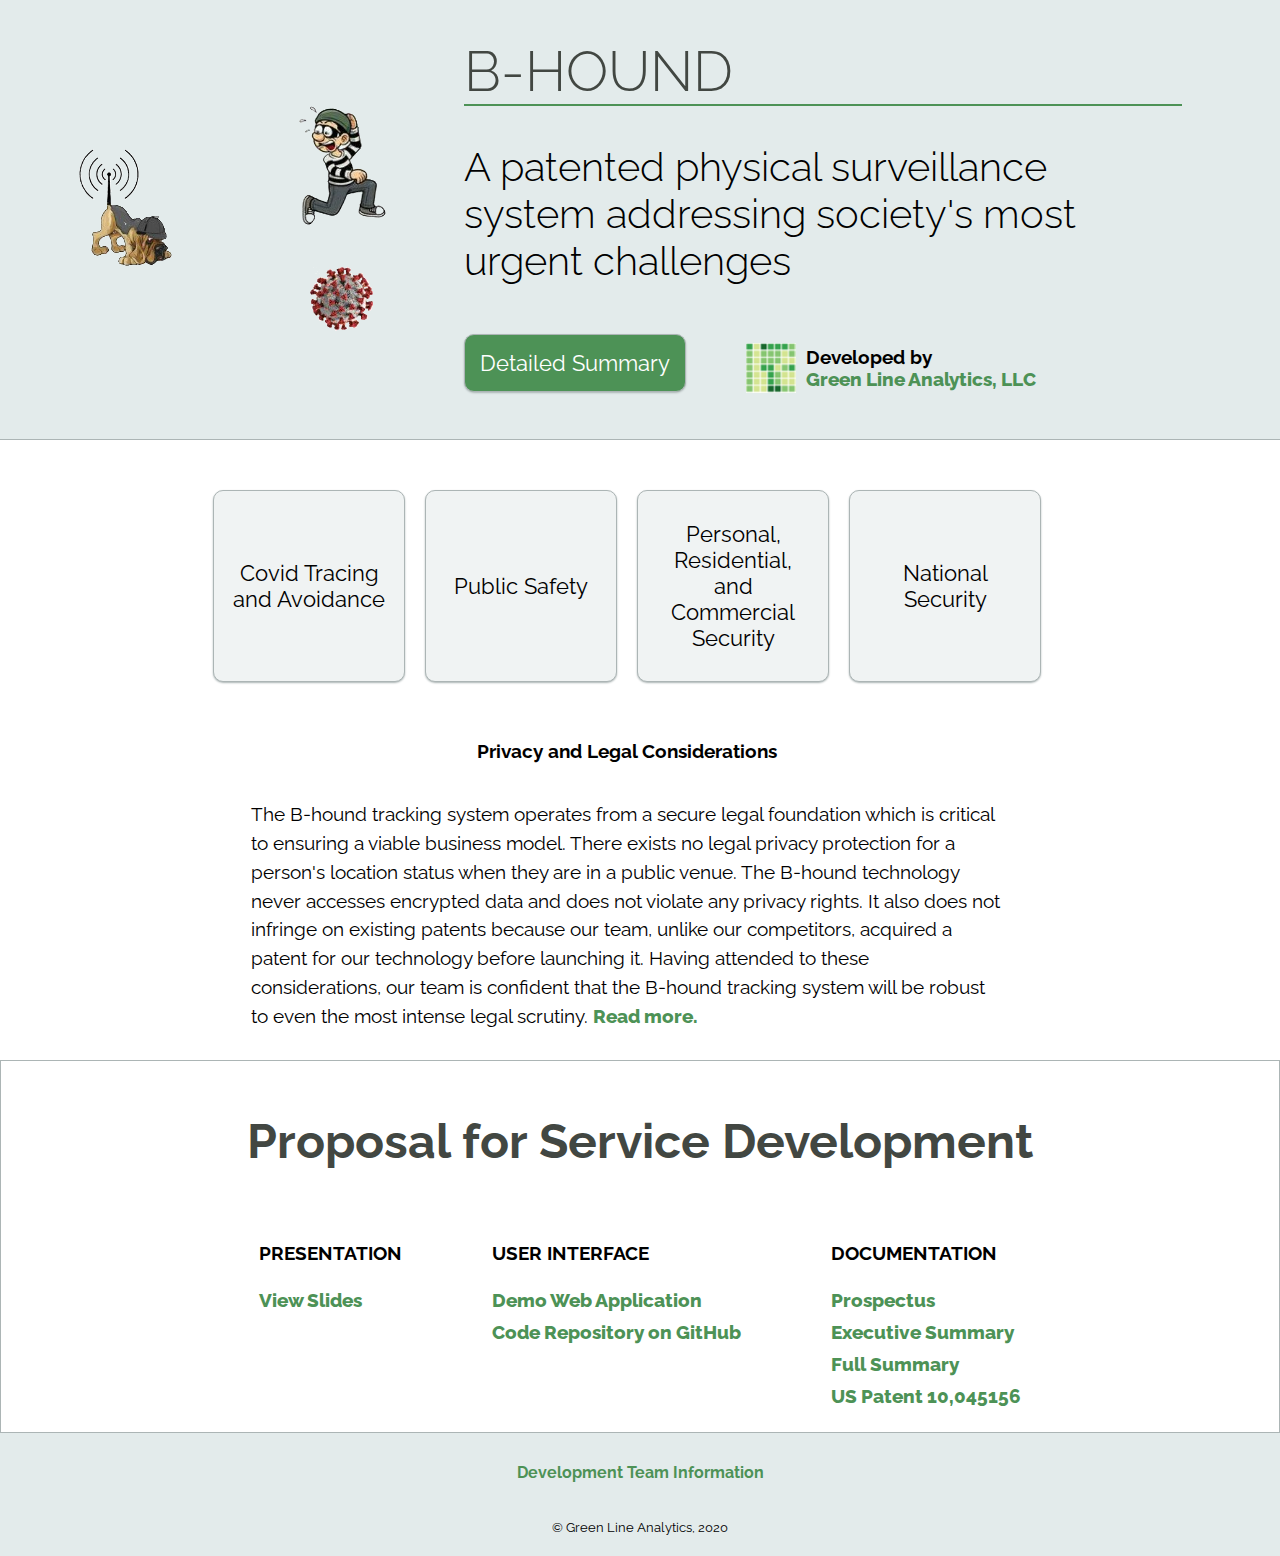
<file: index.html>
<!DOCTYPE html>
<html>
  <head>
    <link href="styles.css" rel="stylesheet" />
    <link
      href="https://fonts.googleapis.com/css2?family=Roboto+Mono:ital,wght@0,300;1,400&family=Source+Code+Pro&display=swap"
      rel="stylesheet"
    />
    <link
      href="https://fonts.googleapis.com/css2?family=Raleway:ital,wght@0,100;0,200;0,300;0,400;0,500;0,600;1,100;1,200;1,300;1,400;1,500;1,600&display=swap"
      rel="stylesheet"
    />
  </head>

  <body>
    <div class="container">
      <div class="top">
        <div class="dt">
          <img src="assets/img/Welcome-Image.png" alt="_Hound Logo" />
        </div>
        <div class="header-text">
          <h1>B-HOUND</h1>
          <h2 id="fade-in">
            A patented physical surveillance system addressing society's most
            urgent challenges
          </h2>

          <div class="summary-section">
            <!-- Trigger/Open The Modal -->
            <button id="summaryBtn">Detailed Summary</button>
            <!-- The Modal -->
            <div id="summaryModal" class="modal">
              <!-- Modal content -->
              <div class="modal-content">
                <span class="close">&times;</span>
                <p class="description">
                  A
                  <a
                    href="https://patents.google.com/patent/US10045156B2/en?oq=10%2c045156"
                    target="_blank"
                    >patented</a
                  >
                  physical security surveillance system developed by
                  <a href="https://greenlineanalytics.com/" target="_blank"
                    >Green Line Analytics, LLC</a
                  >
                  that merges innovative sources of unencrypted mobile phone
                  location data with a vast archive of video surveillance in a
                  highly interactive
                  <a
                    href="https://relaxed-sammet-0bcf53.netlify.app/"
                    target="_blank"
                    >user interface</a
                  >
                  to provide complete location monitoring of virtually everyone
                  in public areas.
                </p>
                <p>
                  The comprehensive B-hound system is a low-cost, software
                  driven mechanism that relies primarily on surveillance devices
                  already deployed and owned by potential customers. A user's
                  phone becomes a wireless sensor once the app is installed, and
                  video surveillance cameras deployed independently provide
                  feeds into the database for location data and illustrative
                  interfaces. Additional high-powered dedicated sensors and
                  video cameras are deployed by the network's operators as
                  needed.
                </p>
              </div>
            </div>
            <!-- Modal Script -->
            <script src="modal.js"></script>
            <div class="gl">
              <img src="assets/img/gl_image.png" alt="_Hound Logo" />
              <h3>
                Developed by
                <a href="https://www.greenlineanalytics.com" target="_blank">
                  <br />
                  Green Line Analytics, LLC
                </a>
              </h3>
            </div>
          </div>
        </div>
      </div>

      <div class="main">
        <div class="bc">
          <div class="b">
            <!-- <h4 class="applications">B-HOUND Applications</h4> -->
            <div class="mid-buttons">
              <button class="mid-button" id="covidBtn">
                Covid Tracing and Avoidance
              </button>
              <!-- The Modal -->
              <div id="covidModal" class="modal">
                <!-- Modal content -->
                <div class="modal-content">
                  <span class="close">&times;</span>
                  <p class="description">
                    In a country that claims to be technologically advanced, one would expect a cutting edge, comprehensive solution to reduce the spread of Covid-19.  
                  </p>
                  <p>
                    Digital tracking systems have been proposed as a means of monitoring the locations of individuals infected with the virus.  The current options are so poor that governments are not even discussing their application for suppressing the pandemic, and instead are focused on extremely expensive manual contact tracing programs that rely on memory and hold the potential to leave out contacts, surfaces, and air contamination.. The reasons for the failures of current digital contact tracing systems include the reliance on individuals downloading an app in order to track them, an exclusive reliance on users always enabling Bluetooth networking when traveling in public, which represents a cyber security and battery hazard, and a reliance on infected individuals self reporting themselves through the app. Additionally, these proximity-based approaches provide imprecise locational data that can lead to false positives and negatives in terms of contact incidents.  Despite much fanfare, the Google and Apple contact tracing API has fallen flat and appears to be a complete dud for these reasons. 
                  </p>
                  <p>
                    The B-hound tracking system resolves these shortcomings, and does not rely on individuals to download the app for our system to track them, it does not rely on Bluetooth exclusively but rather all wireless networking options including Cellular and Wi-Fi in addition to Bluetooth along with extensive location tracking by video surveillance, and it does not rely on self reporting of infected patients. This low-cost alternative to manual contact tracing holds the potential for much more comprehensive location monitoring and quarantine adherence verification. 
                  </p>
                  <p>
                    Our system can track a person’s historical locations which allows identification of contacts and potentially contaminated surfaces and air. Our patented technology relies only on unencrypted beacons sent from every phone (all types) on a regular basis. We can determine the locations of phones and identity of users in order to generate a comprehensive database of all historical location trails. This is all accomplished without violating any privacy laws. With this data we could create geographical visualizations and interface with an expansive database of video surveillance recordings to verify identity and location.
                  </p> 
                  <p> 
                    As a result of the aforementioned features of our technology, our system presents to the public for the first time the ONLY digital contact tracing technology that holds the potential to achieve location monitoring of the 75% minimum threshold of the population that experts contend is necessary for effective contact tracing across an entire population.
                  </p>
                </div>
              </div>
              <!-- Modal Script -->
              <script src="c-modal.js"></script>

              <button class="mid-button" id="policeBtn">
                Public Safety
              </button>
              <!-- The Modal -->
              <div id="policeModal" class="modal">
                <!-- Modal content -->
                <div class="modal-content">
                  <span class="close">&times;</span>
                  <p class="description">
                    The B-hound system offers a low-cost software-driven manpower multiplier for police. Just as technology has lowered the costs for other industries by replacing tasks performed physically by human beings with more efficient machines, it can automate surveillance of public venues as well as police responses to reports of criminal activity for both uses against criminal suspects and questionable police behavior, allowing police to avoid interactions with criminal suspects in conditions that could endanger police or civilians, while simultaneously providing public transparency for incidents of police misconduct and police reporting of crime statistics. Additionally, serving as a bridge between police and the anticipated influx of social workers that allows the two interrelated services to better coordinate their responses to reports of criminal activity.  This is a solution to the dilemma of shrinking police budgets and the Black Lives Matter movement's conflict with the police.  The streamlining of police services with technology capable of performing the job more safely, efficiently and transparently would bring countless additional benefits for police departments and the communities they serve.  
                  </p>
                </div>
              </div>
              <!-- Modal Script -->
              <script src="p-modal.js"></script>

              <button class="mid-button" id="securityBtn">
                Personal, Residential, and Commercial Security
              </button>
              <!-- The Modal -->
              <div id="securityModal" class="modal">
                <!-- Modal content -->
                <div class="modal-content">
                  <span class="close">&times;</span>
                  <p>
                    Our tracking technology has the potential to revolutionize 
                    security for individuals, families, and businesses all while 
                    using publicly available geolocation data transmitted by smart 
                    devices on a regular basis. Our patented technology has already 
                    been used on multiple occasions to identify car burglars 
                    responsible for multiple offenses. This was accomplished through 
                    the detection of MAC addresses. Police used the captured MAC 
                    addresses in coordination with wireless service providers to 
                    identify the burglars.
                  </p>

                  <p>
                    Individuals can take charge of their security and that of
                    their families. Identify trespassers, place unwanted
                    visitors on a watchlist and receive a notification when a
                    violation has occured, see real-time and historical
                    whereabouts of elderly parents and children and identify
                    their probable associates. The list goes on...
                  </p>
                </div>
              </div>
              <!-- Modal Script -->
              <script src="s-modal.js"></script>

              <button class="mid-button" id="natBtn">
                National Security
              </button>
              <!-- The Modal -->
              <div id="natModal" class="modal">
                <!-- Modal content -->
                <div class="modal-content">
                  <span class="close">&times;</span>
                  <p>
                    Originally developed for national security purposes, B-Hound
                    provides an array of utilities to facilitate a broad
                    spectrum of national security initiatives. These fields of
                    endeavor include the prevention of terrorist attacks by
                    tracking terrorist operatives, emergency responses to
                    natural and man-made disasters in which authorities need to
                    rapidly locate individuals, immigration enforcement through
                    enhanced border monitoring of illegal immigrants, and
                    non-violent riot suppression by identifying rioters and
                    associating them with corresponding criminal activities.
                  </p>
                </div>
              </div>
              <!-- Modal Script -->
              <script src="n-modal.js"></script>
              <!-- <button class="mid-button" id="">#</button>
              <button class="mid-button" id="">#</button> -->
            </div>

            <div class="privacy">
              <h3>Privacy and Legal Considerations</h3>
              <p>
                The B-hound tracking system operates from a secure legal foundation 
                which is critical to ensuring a viable business model.  There exists 
                no legal privacy protection for a person's location status when they 
                are in a public venue.  The B-hound technology never accesses encrypted 
                data and does not violate any privacy rights.  It also does not infringe 
                on existing patents because our team, unlike our competitors, acquired 
                a patent for our technology before launching it.  Having attended to these 
                considerations, our team is confident that the B-hound tracking system will 
                be robust to even the most intense legal scrutiny. 
                  <a href="docs/fullsummary.pdf#page=[11]" target="_blank">Read more. </a>
              </p>
            </div>
          </div>
        </div>
      </div>

      <div class="middle">
        <div class="logo-prop">
          <div class="proposal">
            <h1>
              Proposal for Service Development
            </h1>
          </div>
        </div>
        <div class="items">
          <div class="ref">
            <ul class="pres">
              <h4>
                PRESENTATION
              </h4>
              <li>
                <a href="slideshow.html">View Slides</a>
              </li>
            </ul>
          </div>
          <div class="ref">
            <ul class="ui">
              <h4>
                USER INTERFACE
              </h4>
              <li>
                <a
                  href="https://relaxed-sammet-0bcf53.netlify.app/"
                  target="_blank"
                  >Demo Web Application</a
                >
                <!-- <a href="https://www.trailtrackerdemo.com" target="_blank"
                  >Demo Web Application</a
                > -->
              </li>
              <li>
                <a
                  href="https://github.com/careybaldwin02/Trail-Tracker/tree/master/security/src"
                  target="_blank"
                  >Code Repository on GitHub</a
                >
              </li>
            </ul>
          </div>
          <div class="ref">
            <ul class="docs">
              <h4>
                DOCUMENTATION
              </h4>
              <li>
                <a href="docs/prospectus.pdf" target="_blank"> Prospectus</a>
              </li>
              <li>
                <a href="docs/executive.pdf" target="_blank">
                  Executive Summary</a
                >
              </li>
              <li>
                <a href="docs/fullsummary.pdf" target="_blank"> Full Summary</a>
              </li>
              <li>
                <a
                  href="https://patents.google.com/patent/US10045156B2/en?oq=10%2c045156"
                  target="_blank"
                >
                  US Patent 10,045156</a
                >
              </li>
            </ul>
          </div>
        </div>
      </div>

      <div class="lower">
        <div class="footer-text">
          <a href="https://greenlineanalytics.com/partners/" target="_blank"
            ><h4>Development Team Information</h4></a
          >
          <br />
          <p>&copy; Green Line Analytics, 2020</p>
        </div>
      </div>
    </div>
  </body>
</html>
</file>
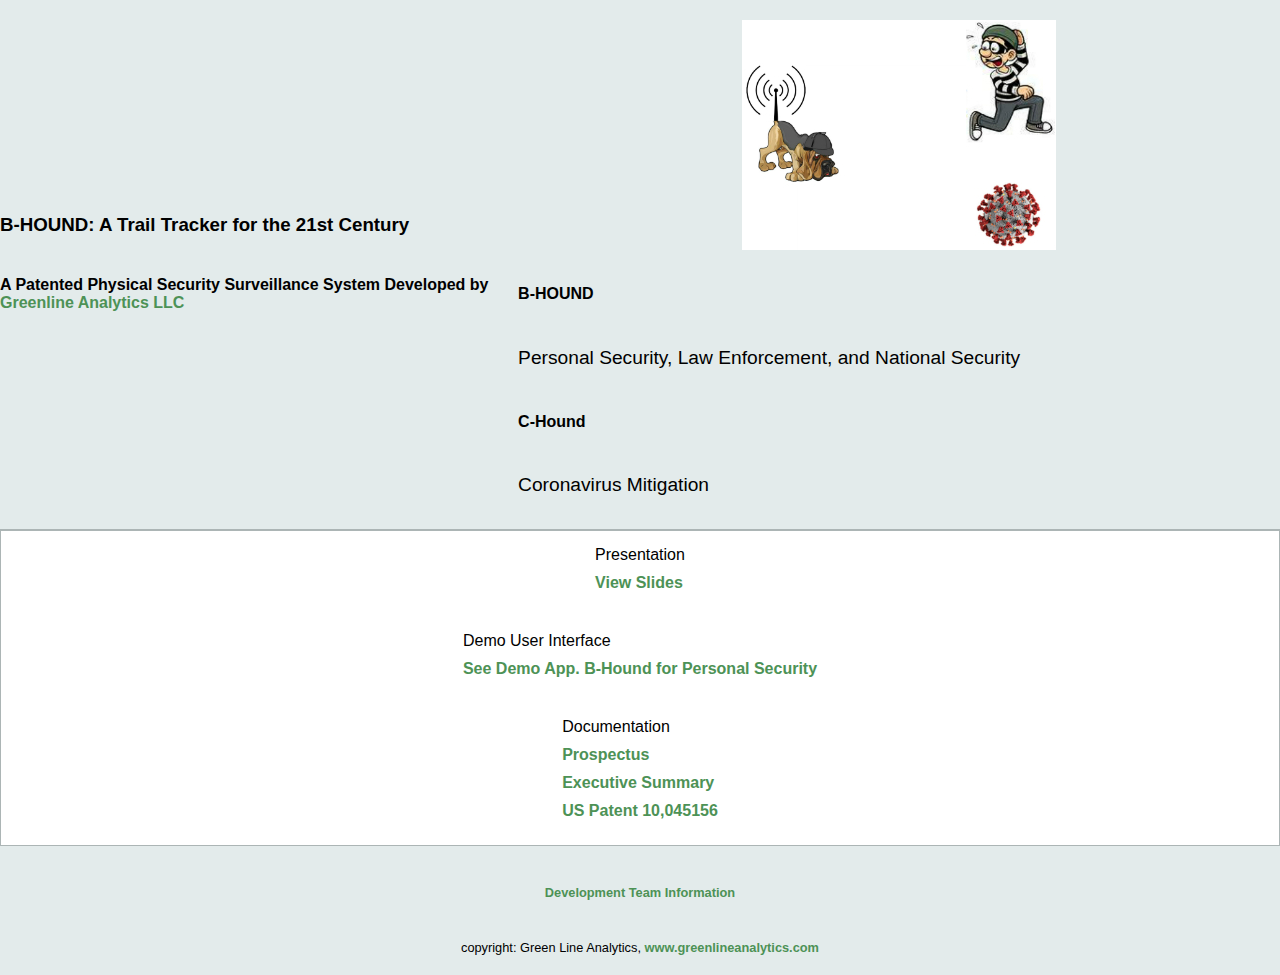
<file: main.html>
<!DOCTYPE html>
<html>
  <head>
    <link href="styles.css" rel="stylesheet" />
  </head>

  <body>
    <div class="container">
      <div class="top">
        <div class="header-text">
          <h3>B-HOUND: A Trail Tracker for the 21st Century</h3>
          <h4>
            A Patented Physical Security Surveillance System Developed by
            <a href="www.greenlineanalytics.com">Greenline Analytics LLC</a>
          </h4>
        </div>
        <div class="main">
          <div class="logo">
            <img src="assets/img/Welcome-Image.jpg" alt="_Hound Logo" />
          </div>
          <div class="bc">
            <h4>B-HOUND</h4>
            <p>Personal Security, Law Enforcement, and National Security</p>
            <h4>C-Hound</h4>
            <p>Coronavirus Mitigation</p>
          </div>
        </div>
      </div>
      <div class="middle">
        <div class="ref">
          <ul class="pres">
            <lh>
              Presentation
            </lh>
            <li>
              <a href="slideshow.html">View Slides</a>
            </li>
          </ul>
        </div>
        <div class="ref">
          <ul class="ui">
            <lh>
              Demo User Interface
            </lh>
            <li>
              <a href="#"> See Demo App. B-Hound for Personal Security</a>
            </li>
          </ul>
        </div>
        <div class="ref">
          <ul class="docs">
            <lh>
              Documentation
            </lh>
            <li><a href="#"> Prospectus</a></li>
            <li><a href="#"> Executive Summary</a></li>
            <li>
              <a
                href="https://patents.google.com/patent/US10045156B2/en?oq=10%2c045156"
              >
                US Patent 10,045156</a
              >
            </li>
          </ul>
        </div>
      </div>
      <div class="lower">
        <div class="footer-text">
          <p><a href="#">Development Team Information</a></p>
          <p>
            copyright: Green Line Analytics,
            <a href="www.greenlineanalytics.com">www.greenlineanalytics.com</a>
          </p>
        </div>
      </div>
    </div>
  </body>
</html>
</file>
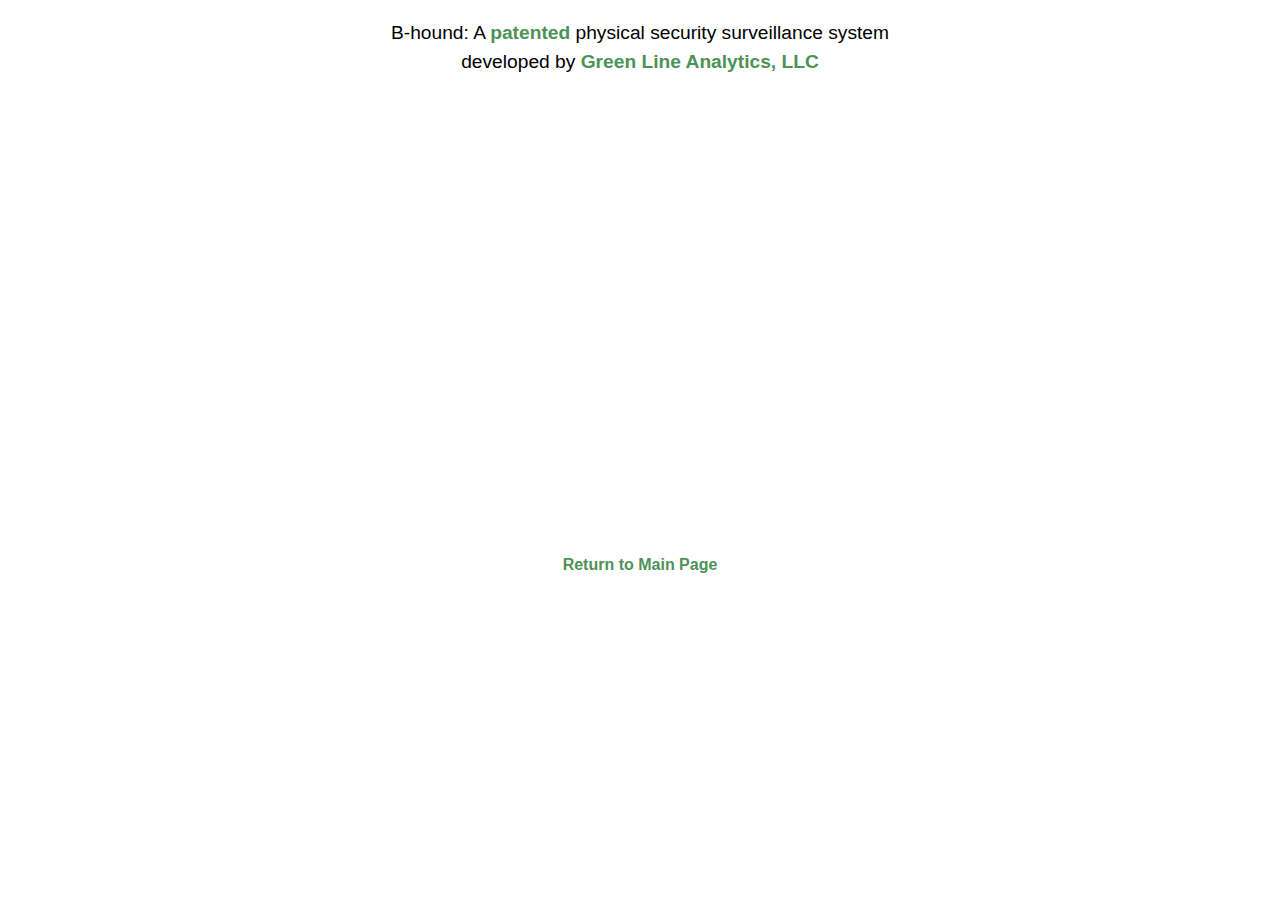
<file: slideshow.html>
<!DOCTYPE html>
<html>
  <head>
    <link href="styles.css" rel="stylesheet" />
    <link
      href="https://fonts.googleapis.com/css2?family=Roboto+Mono:ital,wght@0,300;1,400&family=Source+Code+Pro&display=swap"
      rel="stylesheet"
    />
  </head>

  <body>
    <div class="container">
      <div class="ss-page">
        <div class="ss-top">
          <p>
            B-hound: A
            <a
              href="https://patents.google.com/patent/US10045156B2/en?oq=10%2c045156"
              target="_blank"
              >patented</a
            >
            physical security surveillance system <br />
            developed by
            <a href="https://greenlineanalytics.com/" target="_blank"
              >Green Line Analytics, LLC</a
            >
          </p>
        </div>
        <div class="slideshow">
          <iframe
            src="https://docs.google.com/presentation/d/e/2PACX-1vTHaD7PJDIWxQyqBwqNo2Y7LgneDabL8C4NHRV6oYghkBQZiwQPwT8URMvcwX8a4J3EQMiBECczncLk/embed?start=false&loop=false&delayms=3000"
            frameborder="0"
            width="750"
            height="450"
            allowfullscreen="true"
            mozallowfullscreen="true"
            webkitallowfullscreen="true"
          ></iframe>
        </div>
        <div class="back">
          <a href="index.html">Return to Main Page</a>
        </div>
      </div>
    </div>
  </body>
</html>
</file>
<file: styles.css>
body{
  margin: 0;
}

.container {
  display: block;
  /* font-family: 'Roboto Mono', monospace; */
  /* font-family: 'Source Code Pro', monospace; */
  font-family: 'Raleway', sans-serif;
}

h1{
  font-size: 3rem;
  color: rgb(66, 71, 66);
}

h2 {
  font-size: 2rem;
  padding-bottom: 10px;
}

p {
  font-size: 1.2rem;
  line-height: 1.8rem;
}

a {
  text-decoration: none;
  font-weight: 800;
  color: rgb(77, 146, 86);
}

.top {
  border-bottom: 1px solid #acb5b5;
  background: #e3ebeb;
  display: flex;

}

.header-text{
  width: 68%;
  display: flex;
  flex-direction: column;
  justify-content: center;
}

.header-text h1{
  font-size: 3.5rem;
  font-weight: 300;
  border-bottom: 2px solid rgb(77, 146, 86);
  margin-right: 12%;
}

.header-text h2{
  font-size: 2.5rem;
  font-weight: 300;
  width: 80%;
  margin-block-start: 0;
}

.summary-section{
  display: flex;
  align-items: center;
  margin-bottom: 30px;
}

.dt{
  width: 32%;
  padding: 20px 40px;
  display: flex;
  flex-direction: column;
  justify-content: center;
  align-items: center;
 }

.gl{
  padding: 0 5% 0 50px; 
  display: flex;
  justify-content: flex-end;
  align-items: center;
}

.gl img{
  padding: 10px;
  height: 50px;
}

#fade-in {
  animation: fadeIn ease 4s;
  -webkit-animation: fadeIn ease 4s;
  -moz-animation: fadeIn ease 4s;
  -o-animation: fadeIn ease 4s;
  -ms-animation: fadeIn ease 4s;
}
@keyframes fadeIn {
  0% {
    opacity:0;
  }
  100% {
    opacity:1;
  }
}

@-moz-keyframes fadeIn {
  0% {
    opacity:0;
  }
  100% {
    opacity:1;
  }
}

@-webkit-keyframes fadeIn {
  0% {
    opacity:0;
  }
  100% {
    opacity:1;
  }
}

@-o-keyframes fadeIn {
  0% {
    opacity:0;
  }
  100% {
    opacity:1;
  }
}

@-ms-keyframes fadeIn {
  0% {
    opacity:0;
  }
  100% {
    opacity:1;
}
}

button:hover {
  background-color: rgb(77, 146, 86); /* Green */
  color: white;
}

#summaryBtn {
  margin-bottom: 10px;
  padding: 15px;
  font-family: 'Raleway', sans-serif;
  font-size: 1.4rem;
  border-radius: 10px;
  background-color: rgb(77, 146, 86); /* Green */
  color: white;
  border: 1px solid #acb5b5;
  box-shadow: 0 1px 2px 0 #acb5b5;
}

#summaryBtn:hover {
  background-color: white; /* white */
  color: black;
}

.mid-buttons {
  display: flex;
  flex-wrap: wrap;
  justify-content: center;
  margin: 20px;
}

.mid-button {
  width: 12rem;
  height: 12rem;
  font-size: 1.4rem;
  margin: 20px 10px;
  padding: 15px;
  font-family: 'Raleway', sans-serif;
  background: rgb(240, 243, 243);
  border: 1px solid #acb5b5;
  border-radius: 10px;
  box-shadow: 0 1px 2px 0 #acb5b5;
}


/* The Modal (background) */
.modal {
  display: none; /* Hidden by default */
  position: fixed; /* Stay in place */
  z-index: 1; /* Sit on top */
  left: 0;
  top: 0;
  width: 100%; /* Full width */
  height: 100%; /* Full height */
  overflow: auto; /* Enable scroll if needed */
  background-color: rgb(0,0,0); /* Fallback color */
  background-color: rgba(0,0,0,0.4); /* Black w/ opacity */
}

/* Modal Content/Box */
.modal-content {
  background-color: #fefefe;
  margin: 40px auto; /* 8% from the top and centered */
  padding: 20px;
  border: 1px solid #888;
  border-radius: 10px;
  width: 60%; /* Could be more or less, depending on screen size */
  overflow: scroll;
}

/* The Close Button */
.close {
  color: rgb(51, 54, 53);
  float: right;
  font-size: 48px;
}

.close:hover,
.close:focus {
  color: black;
  text-decoration: none;
  cursor: pointer;
}

.main{
  width: 100%;
  display: flex;
  justify-content: center;
  align-items: center;
  flex-wrap: wrap;
}

.bc{
  width: 100%;
  margin: 10px 0;
  padding-right: 2%;
  display: flex;
  flex-direction: column;
  justify-content: space-around;
}

.privacy{
  margin: 0 20%;
  display: flex;
  justify-content: center;
  align-items: center;
  flex-wrap: wrap;
}

.middle {
  border: 1px solid #acb5b5;
  display: flex;
  flex-direction: column;
  justify-content: center;
  align-items: center;
  flex-wrap: wrap;
}

.logo-prop{
  width: 80%;
  display: flex;
  justify-content: space-evenly;
  align-items: center;
  flex-wrap: wrap;
}

.proposal {
  padding: 20px 30px 0 30px;

}

.proposal h1{
  font-size: 3rem;
}

.logo{
  padding: 20px 30px 0 30px;
}

.items {
  width: 80%;
  display: flex;
  justify-content: center;
  flex-wrap: wrap;
  font-size: 1.2rem;
}

.ref{
  margin: 0 30px;
}

ul{
    list-style-type: none;
    margin: 0;
    padding: 15px;
}

li {
  margin: 10px 0;
}

.lower{
  width: 100%;
  background: #e3ebeb;
  display: flex;
  flex-direction: column;
  justify-content: center;
  align-items: center;
}

.footer-text{
  padding-top: 20px;
  display: flex;
  flex-direction: column;
  justify-content: center;
  align-items: center;
}

.footer-text h4{
  margin:10px 0 0 0;
}

.footer-text p{
  text-align: center;
  font-size: .8rem;
}

/* Slideshow Styles */

.ss-page{
  display: flex;
  flex-direction: column;
  justify-content: center;
  align-items: center;
}

.ss-top{
  text-align: center;
}

.slideshow {
  display: flex;
  justify-content: center;
  align-items: center;
}

.back {
  padding: 10px;
}
</file>
